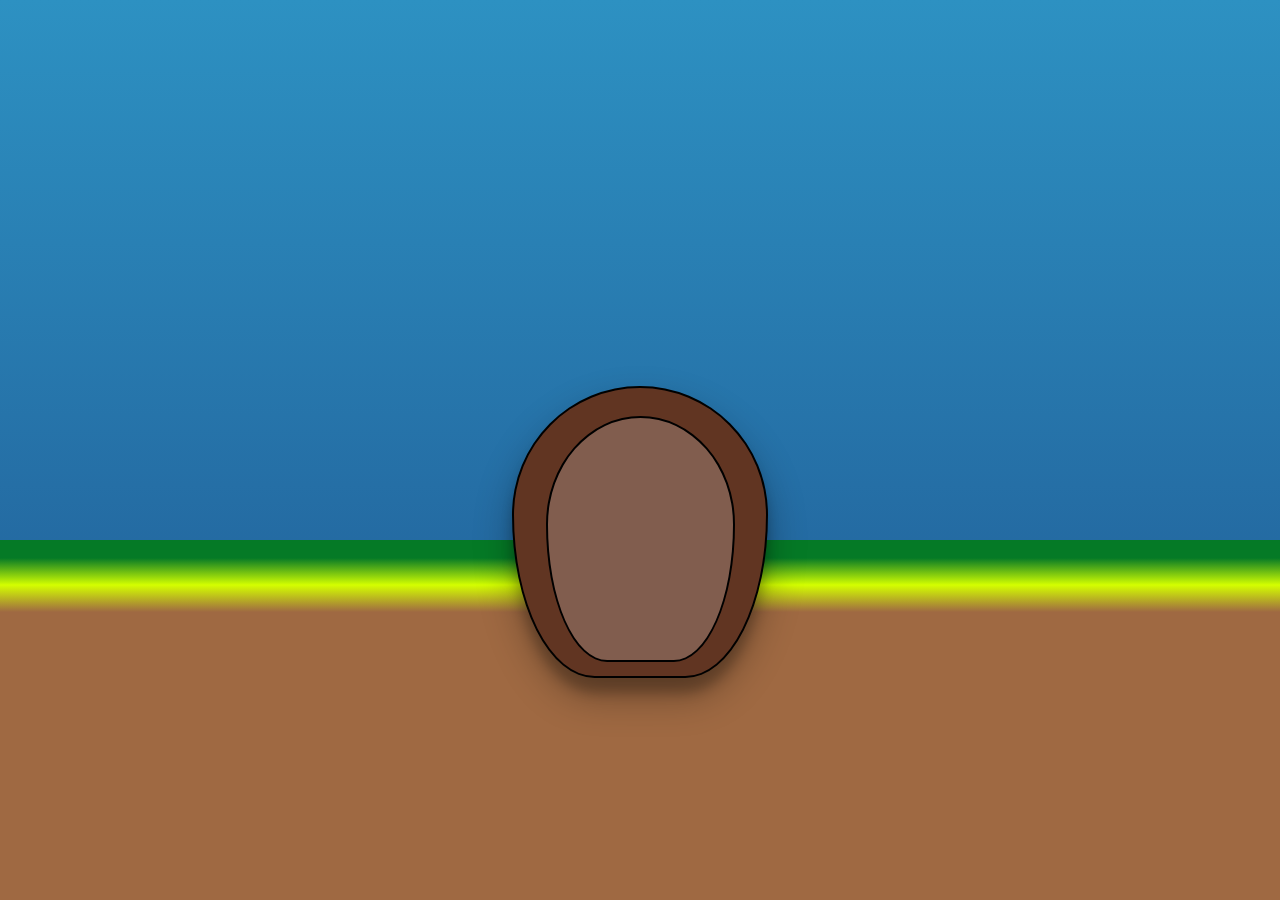
<file: index.html>
<!DOCTYPE html>
<html lang="en">
<head>
    <meta charset="UTF-8">
    <meta name="viewport" content="width=device-width, initial-scale=1.0">
    <link rel="stylesheet"href="style.css">
    <title>Document</title>
</head>
<body>
    <div>
    <h1>
        <span>B</span><span>u</span><span>i</span><span>l</span><span>d</span> 
        <span>a</span> 
        <span>g</span><span>r</span><span>o</span><span>u</span><span>n</span><span>d</span><span>h</span><span>o</span><span>g</span>
    </h1>
    </div>
    <section>
        <section> <!--Lichaam-->
           <label><input type="radio" name="ArmsAppear" value="--arm"></label><!--body fur-->
            <div><!--hoofd-->
                <fieldset> <!--snuit-->
                    <label><input type="radio" name="--RotateSnout" value="--Rotate-Snout-1"  checked></label>
                    <label><input type="radio" name="--RotateSnout" value="--Rotate-Snout-2"></label>
                    <label><input type="radio" name="--RotateSnout" value="--Rotate-Snout-3"></label>
                    <label><input type="radio" name="--RotateSnout" value="--Rotate-Snout-4"></label>
                    <label><input type="radio" name="--RotateSnout" value="--Rotate-Snout-5"></label>

                    <label><input type="radio" name="--Trigger-Ears" value="--Trigger-Ears"></label><!--neus-->
                    <div></div><!--tanden-->
                    <div></div><!--tanden-->
                </fieldset>
                <div></div><!--oog links-->
                <div></div><!--oog rechts-->
                <div></div><!--oor links-->
                <div></div><!--oor rechts-->
            </div>

         
                <fieldset>
                    <label><input type="radio" name="--MoveLeftArm" value="--Left-Arm-1"  checked></label>
                    <label><input type="radio" name="--MoveLeftArm" value="--Left-Arm-2"></label>
                    <label><input type="radio" name="--MoveLeftArm" value="--Left-Arm-3"></label>
                    <label><input type="radio" name="--MoveLeftArm" value="--Left-Arm-4" ></label>
                    <label><input type="radio" name="--MoveLeftArm" value="--Left-Arm-5" ></label>

                    <label> <!--hand links-->
                        <div></div><!--klauw links-->
                        <input type="radio" name="--LeftClaw" value="--LeftClaw">
                    </label>
                </fieldset>

                 <fieldset>
                    <label><input type="radio" name="--MoveRightArm" value="--Right-Arm-1"  checked></label>
                    <label><input type="radio" name="--MoveRightArm" value="--Right-Arm-2"></label>
                    <label><input type="radio" name="--MoveRightArm" value="--Right-Arm-3"></label>
                    <label><input type="radio" name="--MoveRightArm" value="--Right-Arm-4" ></label>
                    <label><input type="radio" name="--MoveRightArm" value="--Right-Arm-5" ></label>

                    <label> <!--hand links-->
                        <div></div><!--klauw links-->
                        <input type="radio" name="--RightClaw" value="--RightClaw">
                    </label>
                </fieldset>

                


        </section>
    </section>
</body>
</html>
</file>
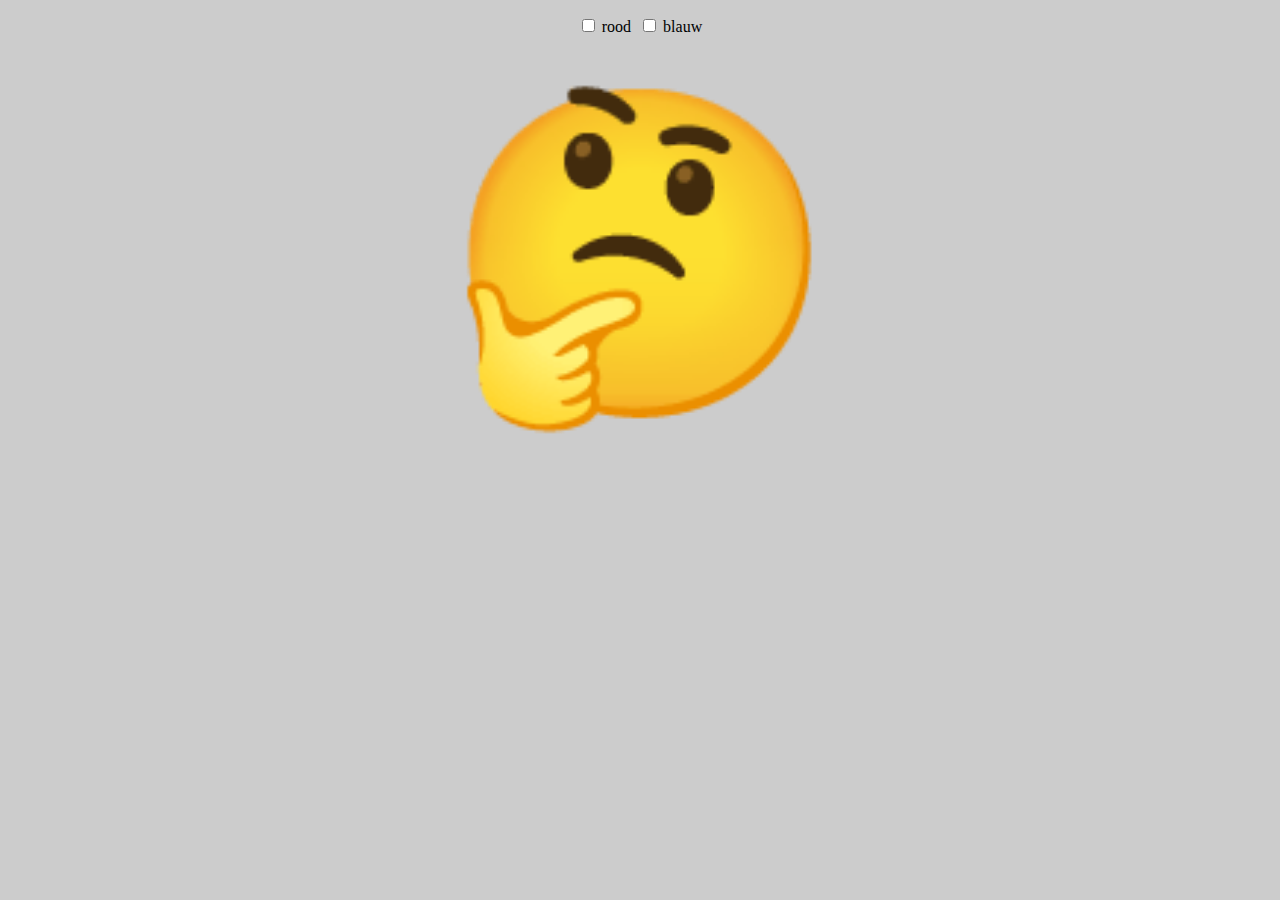
<file: index2.html>
<!DOCTYPE html>
<html lang="en">
<head>
    <meta charset="UTF-8">
    <meta name="viewport" content="width=device-width, initial-scale=1.0">
    <link rel="stylesheet"href="style2.css">
    <title>Document</title>
</head>
<body>
    <header>
		<label><input type="checkbox" value="rood"> rood</label>
		<label><input type="checkbox" value="blauw"> blauw</label>
</header>

<main>
	<p></p>
</main>
</body>
</html>
</file>
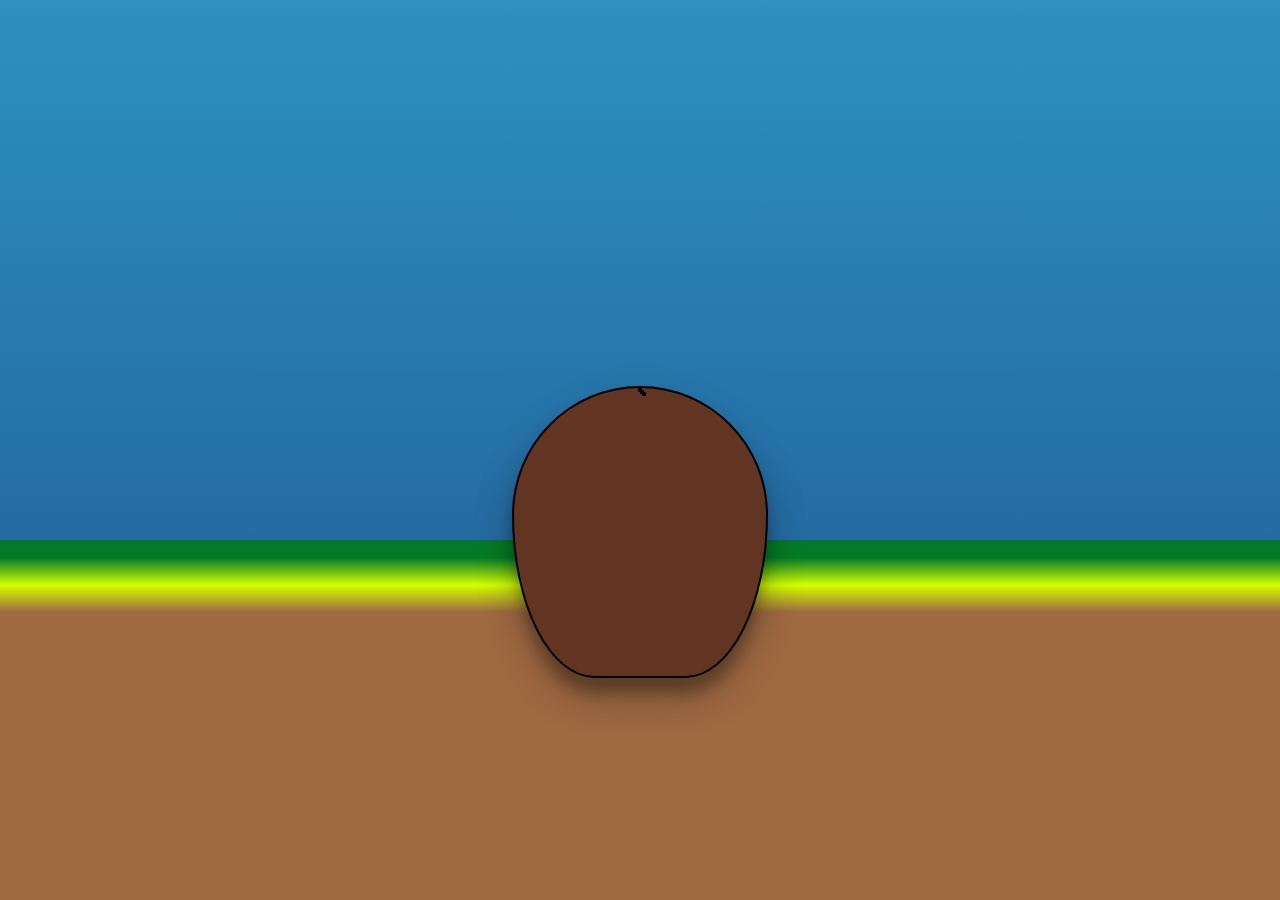
<file: Oldindex.html>
<!DOCTYPE html>
<html lang="en">
<head>
    <meta charset="UTF-8">
    <meta name="viewport" content="width=device-width, initial-scale=1.0">
    <link rel="stylesheet"href="style.css">
    <title>Document</title>
</head>
<body>
    <h1>Hallo</h1>
    <section>
        <section> <!--Lichaam-->
            <div></div><!--body fur-->
            <div><!--hoofd-->
                <div> <!--snuit-->
                    <div></div><!--neus-->
                    <div></div><!--tanden-->
                    <div></div><!--tanden-->
                </div>
                <div></div><!--oog links-->
                <div></div><!--oog rechts-->
                <div></div><!--oor links-->
                <div></div><!--oor rechts-->
            </div>
            <div><!--arm links-->
                <div> <!--hand links-->
                    <div></div><!--klauw links-->
                </div>
            </div>
            <div><!--arm rechts-->
                <div><!--hand rechts-->
                    <div></div><!--klauw rechts-->
                </div>
            </div>
        </section>
    </section>
</body>
</html>
</file>
<file: style.css>
/* 
index
==BOSMARMOT==
==BELLYBUTTON==
==ARMBUTTONS==
==ARMANIMATIONS== 
==SNOUTBUTTON==
==SNOUTANIMATIONS== 
==NOSEBUTTON==
==NOSEANIMATIONS==
==CLAWBUTTONS==
==CLAWANIMATION==
==DIGGING==
==CONTAINER==
==TEXT==
*/

*,
*::before,
*::after{
    box-sizing: border-box;
    margin:0;
    padding:0;
}
:root{
    --size-bosmarmot:20dvw;

    --Arms-Appear:false;
    --Left-Claws-Appear:false;
    --Right-Claws-Appear: false;
    --Left-Arm-Top: false;
    --Right-Arm-Top: false;
    --Trigger-Nose: false;
    --Trigger-Ears: false;
}

body{
    /* https://codepen.io/billyysea/pen/nLroLY */
    background: linear-gradient(to bottom, #2d91c2 0%,#1e528e 100%); 
    margin:0;
    height: 100dvh;
    display:grid;
    place-items: center;
    /* https://developer.mozilla.org/en-US/docs/Web/CSS/font */
    font: italic small-caps bold 16px/2 cursive;
    position: relative;

    overflow:hidden;
    &::before{
        content: '';
        position: absolute;
        height: 40vh;
        width: 100%;
        bottom: 0;
        /* Elton */
        background: linear-gradient(to bottom, #057a26 5%, #d4ff00 12.5%, #9F6942 20%);
    }
    
}

input {
	display:none;
}

/* ==BOSMARMOT== */
section:has(section){
    --size-line:calc(  var(--size-bosmarmot) / 100);
    width: var(--size-bosmarmot);
    aspect-ratio: 35/40;
    position: absolute;
    top: calc(40dvh + var(--size-bosmarmot) * 0.1);
    container-type: inline-size;

    & :nth-child(1n){
        position:absolute;
        border: var(--size-line) solid var(--border-color);
        background-color: var(--primary-color-groundhog);
        border-radius: 85% 85% 55% 55% / 75% 75% 95% 95%;
    }
}

section:has(> div){
    /* color pallete: https://www.color-hex.com/color-palette/1032945 */
    --primary-color-groundhog:#613522;
    --secondary-color-groundhog:#815d4e;
    --third-color-groundhog:#a0867a;
    --claw-color-groundhog:#dfd7d3;
    --border-color: black;
    --white:white;
    /* https://getcssscan.com/css-box-shadow-examples */
    box-shadow: rgba(0, 0, 0, 0.3) 0px 19px 38px, rgba(0, 0, 0, 0.22) 0px 15px 12px;
    width:100%;
    height:100%;
    display:grid;
    justify-items: center;
    /* fur */
    & > label:first-child{
        top: 10%;
        width: 75%;
        height: 85%;
        background-color: var(--secondary-color-groundhog);
               &:has(input[value="--arm"]:not(:checked)){
                    cursor:pointer;
                }
            }
    /* head */
    & > :nth-child(2){
        bottom: 90%;
        width: 55%;
        height: 40%;
        
        /* snout */
        & > :first-child{
            bottom: 20%;
            left: 25%;
            width: 55%;
            height: 40%; 
            border-radius:80% 80% 80% 81% / 50% 50% 80% 81% ;
            background-color: var(--secondary-color-groundhog);
            transition: all .20s;
            

            & label:not(:last-of-type) {
                grid-area:1/1;	
                pointer-events:none;
                opacity:0;	
                width:100%;
                height:100%;	
                &:has( :checked ) + label{
                    pointer-events: all;
                }
            }

            /* nose */
            & > label:last-of-type{
                top: 15%;
                left: 35%;
                transform-origin: center;
                width: 35%;
                height: 40%; 
                border-radius:80% 80% 80% 81% / 50% 50% 80% 81% ;
                background-color: black;
            }

            /* teeth left*/
             & >div:nth-last-of-type(2), &>:last-child{
                top: 65%;
                left: 37%;
                transform-origin: top;
                width: 15%;
                height: 30%; 
                border-radius: 6% 0% 10% 10% / 0% 0% 100% 100%;
                background-color: #dfd7d3;
                border-top: none;     
            }

            /* teeth right */
            & >:last-child{
                left: 51%;    
            }
        }

        /* left eye */
    & > :nth-child(2), >:nth-child(3){
        --eye-closed: 75%;
        top: 20%;
        left: 25%;
        width: 20%;
        height: 20%;  
        border-radius: 100% 100% 100% 100% / 100% 100% 100% 100%;

        background-image:
        radial-gradient(circle at top, var(--primary-color-groundhog) var(--eye-closed), var(--secondary-color-groundhog) 0 calc(var(--eye-closed) * 1.2), transparent 0),
        radial-gradient(
        circle at bottom right, 
           black 50%,
           white 0
             );
            }

    /* right eye */
    & > :nth-child(3){
        top: 20%;
        left: 60%;
        background-image:
        radial-gradient(
            circle at top,
            var(--primary-color-groundhog) var(--eye-closed),
            var(--secondary-color-groundhog) 0 calc(var(--eye-closed) * 1.2),
            transparent 0),
        radial-gradient(
        circle at left, 
           black 50%,
         white 0
             );
    }

    /* left ear */
    & > :nth-child(4), & > :nth-child(5){
        top: -10%;
        left: 15%;
        width: 20%;
        height: 25%;
        border-radius: 100% 100% 100% 100% / 100% 100% 100% 100%;
        z-index: -1 ;
        background-image: 
        radial-gradient(
        circle, 
           var(--third-color-groundhog) .6vw,
         var(--primary-color-groundhog) 0
             );
    }
   
    /* right ear */
    & > :nth-child(5){
        top: -10%;
        left: 65%;
    }
    }
    /* left arm */
    & > fieldset:first-of-type,
    & > fieldset:nth-of-type(2){
        transform-origin: top;
        top: 15%;
        left: 10%;
        width: 20%;
        height: 60%; 
        rotate: 35deg;
        display:grid;
        transition: all .20s;
        /* This comes from Sannes code pen, but I did nest it with the help Niels
        https://codepen.io/shooft/pen/emYvarP
         */
        & label:not(:last-child) {
            grid-area:1/1;	
            pointer-events:none;
            opacity:0;	
            width:100%;
            height:100%;	
            &:has( :checked ) + label,
            &:first-child:has( ~ label:nth-last-child(2) :checked ){
                /* Niels told me to use a variable so that the priority doesn't need to be changed */
                pointer-events: var(--arm-pointer-events, all);
            }
        }
                
        /* The claw on the left hand */
        & >label:has(div) > :first-child{
            /* middle claw */
            rotate: 95deg;
            border-radius: 100% 0% 80% 30% / 80% 30% 100% 30%;            

            /* right claw */
            &::after, &::before{
                content:"";
                position:absolute;
                bottom: 150%;
                width: 110%;
                height: 120%;
                background-color: var(--claw-color-groundhog);
                border: var(--size-line) solid var(--border-color);
                border-radius: 100% 0% 80% 30% / 80% 30% 100% 30%;
            }
            /* left claw */
            &::before{
                bottom: -150%; 
            }
        }
    }

    /* Right arm */
    & > fieldset:nth-of-type(2){
        left: 70%;
        rotate: -35deg;
        /* The claw on the right hand */
        & >label:has(div) > :first-child{
            /* middle claw */
            rotate: -95deg;
            border-radius: 0% 100% 30% 80% / 30% 80% 30% 100%;            
            /* right claw */
            &::after, &::before{
                border-radius: 0% 100% 30% 80% / 30% 80% 30% 100%;
            }
            /* left claw */
            &::before{
                bottom: -180%;
            }
    }
}

    /* Left and right hands */
    & > fieldset:first-of-type > label:has(div),
    & > fieldset:nth-of-type(2) > label:has(div){ 
        bottom: -10%;
        width: 125%;
        height: 30%; 
        left: -15%;
        border-radius: 85% 85% 55% 55% / 75% 75% 95% 95%;
    }    
    /* the middle claws on the right and left hand */
   & >fieldset:first-of-type > label:has(div) > :first-child,
   &> fieldset:nth-of-type(2) > label:has(div) > :first-child{  
        bottom: -20%;
        left: 10%;
        width: 70%;
        height: 30%; 
        background-color: var(--claw-color-groundhog);
        z-index: -1;
    }

}

/* ==BELLYBUTTON== */
/* idea to change it to container style queres came from Dante */
/* turns arms off, turns clickable arms off */
@container style(--Arms-Appear:false){
    section:has(> div) {
        &>fieldset:first-of-type > label,
        &>fieldset:nth-of-type(2) > label{
            --arm-pointer-events: none;
            cursor:default;
        }
        &> fieldset:first-of-type{
       display:none;
        }
        &> fieldset:nth-of-type(2){
           display:none;
            pointer-events: none;
        }
    }
}

/* arm appears */
  @container style(--Arms-Appear:true){ section:has(> div) {
    &> fieldset:first-of-type{
        animation: --flicker-border 1s linear;
        }
    &> fieldset:nth-of-type(2){
        animation: --invisible 1s linear, --flicker-border 1s linear 1s;
        }
}
  }

/* ==BELLYANIMATIONS== */
@keyframes --invisible {
    0%, 100%{
        border-color: transparent;
      background-color: transparent;
    }
}
@keyframes --flicker-border {
    0%, 20%, 40%, 60%, 80%, 100%{
      border-color: transparent;
      background-color: transparent;
    }
    10%, 30%, 50%, 70%, 90% {
      border-color: white;
      background-color: transparent;
    }
  }

  
  /* ==ARMBUTTONS== */
section:has(input[value="--Left-Arm-1"]:checked) section:has(> div) > :nth-child(3){transform: rotate(10deg);}
section:has(input[value="--Left-Arm-2"]:checked) section:has(> div) > :nth-child(3){transform: rotate(30deg);}
section:has(input[value="--Left-Arm-3"]:checked) section:has(> div) > :nth-child(3){transform: rotate(50deg);}
section:has(input[value="--Left-Arm-4"]:checked) section:has(> div) > :nth-child(3){transform: rotate(70deg);}
section:has(input[value="--Left-Arm-5"]:checked) section:has(> div) > :nth-child(3){transform: rotate(90deg);}
section:has(input[value="--Right-Arm-1"]:checked) section:has(> div) > :nth-child(4){transform: rotate(-10deg);}
section:has(input[value="--Right-Arm-2"]:checked) section:has(> div) > :nth-child(4){transform: rotate(-30deg);}
section:has(input[value="--Right-Arm-3"]:checked) section:has(> div) > :nth-child(4){transform: rotate(-50deg);}
section:has(input[value="--Right-Arm-4"]:checked) section:has(> div) > :nth-child(4){transform: rotate(-70deg);}
section:has(input[value="--Right-Arm-5"]:checked) section:has(> div) > :nth-child(4){transform: rotate(-90deg);}

/* head is off */
@container style(--Left-Arm-Top:false) or style(--Right-Arm-Top:false){
    section:has(> div) > :nth-child(2){
        display: none;
    }
}

/* changes cursor of the arms */
@container style(--Left-Arm-Top:false) or style(--Right-Arm-Top:false){ @container style(--Arms-Appear:true){
    section:has(>div){
    &>fieldset:first-of-type > label:not(:last-child),
    &> fieldset:nth-of-type(2) > label:not(:last-child){
        cursor:pointer;
    }}
}}

/* triggers head and arm animations, turns off clickable arms */
@container style(--Left-Arm-Top:true) and style(--Right-Arm-Top:true){
section:has(> div){
   & > :nth-child(2){
    animation: --head-appears 2s linear;
    }
    & > fieldset:first-of-type{
        animation: --lower-arms 2s linear forwards;
        --start:90deg;
        & > label:not(:last-child){
           --arm-pointer-events: none;
        }
    }
    & > fieldset:nth-of-type(2){
        animation: --lower-arms 2s linear forwards;
        --start:-90deg;
        & > label:not(:last-child){
            --arm-pointer-events: none;
        }
    }
}}
/* ==ARMANIMATIONS== */
@keyframes --head-appears {
    0%{
        transform-origin: bottom;
        transform:scaleY(0%) translateY(50%);
        z-index: -1;
    }
    40%, 60%{
        transform: scaleY(50%) translateY(50%);
        z-index: -1;
    }
    90%{
        transform:translateY(-25%);
    }
    100%{
        transform:scaleY(100%) translateY(0%);
    }
}
@keyframes --lower-arms {
    from{
        transform: rotate(var(--start));
    }
    to{
        transform: rotate(0deg)
    }
}

/* ==SNOUTBUTTON== */

section:has(input[value="--Rotate-Snout-1"]:checked) section:has(> div) > :nth-child(2) > :first-child{transform: rotateZ(160deg);}
section:has(input[value="--Rotate-Snout-2"]:checked) section:has(> div) > :nth-child(2) > :first-child{transform: rotateZ(120deg);}
section:has(input[value="--Rotate-Snout-3"]:checked) section:has(> div) > :nth-child(2) > :first-child{transform: rotateZ(80deg);}
section:has(input[value="--Rotate-Snout-4"]:checked) section:has(> div) > :nth-child(2) > :first-child{transform: rotateZ(40deg);}
section:has(input[value="--Rotate-Snout-5"]:checked) section:has(> div) > :nth-child(2) > :first-child{transform: rotateZ(0deg);}

/* changes cursor of snout, turns off nose*/
@container style(--Trigger-Nose:false){
    section:has(>div){
        &>:nth-child(2) > :first-child {
            &>label{
                cursor:pointer;
            }
        & label:last-of-type {
   display:none;
       }
       }       
}}

/* activates snout and nose animation */
@container style(--Trigger-Nose:true){
   section:has(>div) >:nth-child(2) > :first-child{
  animation:--snout-correct 2s linear forwards .2s;
   --scale: 3;
   --rotateY: 180deg;
        &> label:last-of-type{
            animation:--invisible 1s linear, --snout-correct 2s linear 1.2s;
            --rotateZ: 360deg;
            --scale: 3;
            --rotateY: 0deg;
            cursor:pointer;
        }
}}
/* ==SNOUTANIMATIONS== */
@keyframes --snout-correct {
0%{
    transform: scale(1, 1) rotateY(0deg) rotateZ(0deg);
    z-index: 3;
}
50%{
    transform: scale(var(--scale), var(--scale)) rotateY(var(--rotateY, 0)) rotateZ(var(--rotateZ, 0));
    z-index: 3;
}
100%{
    transform: scale(1, 1) rotateY(var(--rotateY, 0)) rotateZ(calc(var(--rotateZ, 0deg) * 2));
    z-index: 3;
}}


  /* ==NOSEBUTTON== */
  /* Hands hidden, Ears hidden, teeth hidden */
@container style(--Trigger-Ears:false){
    section:has(>div){
        &> fieldset:first-of-type >label:has(div),
        &> fieldset:nth-of-type(2) >label:has(div){
               display: none;
            }
        &>:nth-child(2){
            & :first-child >div{
                display:none;
            }
            & > div:nth-of-type(3),& > div:nth-of-type(4){
                display:none;
            }
        }
}}
  /* Hands appear, Ears appear, Eyes open, Teeh appear, nose cursor normal */
@container style(--Trigger-Ears:true){
    section:has(>div){
        &> fieldset:first-of-type >label:has(div){
            animation:--invisible 3.5s linear, --flicker-border .5s linear 3.5s;
            cursor: pointer;
        }
        &> fieldset:nth-of-type(2) >label:has(div){
            animation:--invisible 4.5s linear, --flicker-border 1s linear 4.5s;
            cursor: pointer;
        }

        /* turn off cursor on nose */
    &>:nth-child(2){
        &> :first-child{
            &> label:last-of-type{
                cursor: default;
                }
                & > div{
                    animation: --invisible 3s, --teeth-grow .5s linear 3s;
                }
        }
        &> div:nth-of-type(1), &> div:nth-of-type(2){
            --eye-closed: 75%;
            animation: 
            /* Sanne heeft me geholpen met de animation iteration samen te voegen met de animation functie. */
                --blink .4s linear 4 2s, 
                --blink 2s linear infinite 3.5s;
        }

        & > div:nth-of-type(3){
        animation:--trigger-ears 2s linear;
    }
    & > div:nth-of-type(4){
        animation:--trigger-ears 2s linear;
        --first: -40%;
        --second: -130%;
        --third:-275%;
        --fourth:-253%;
    }}
}}


/* ==NOSEANIMATIONS= */
@keyframes --trigger-ears {
    0%{
        transform:translate(var(--first, 40%), 75%);
    }
    25%{
        transform:translate(0%, -20%);
    }
    50%{
        transform: translate(var(--second, 130%), -60%);
    }
    75%{ 
        transform: translate(var(--third, 275%), -20%);
    }
    100%{
        transform: translate(var(--fourth, 253%), 0%);
    }
}

@keyframes --teeth-grow {
    from{
        transform:scaleY(0);
    }
    to{
        transform: scaleY(1);
    }
}

@keyframes --blink {
    0% {
        --eye-closed: 75%;
    }
    25%{
        --eye-closed: 0%;
    }
}

/* ==CLAWBUTTONS== */
@container style(--Left-Claws-Appear:false){section:has(> div) > fieldset:first-of-type > label:has(div) > :first-child{display:none;}}
@container style(--Left-Claws-Appear:true){ section:has(> div) > fieldset:first-of-type > label:has(div) {
    cursor: default;
    &> :first-child{
        animation: --claw-appears .4s linear; --start: -55%;
    }}}
@container style(--Right-Claws-Appear:false){section:has(> div) > fieldset:nth-of-type(2) > label:has(div) > :first-child{display:none;}}
@container style(--Right-Claws-Appear:true){section:has(> div) > fieldset:nth-of-type(2) > label:has(div){ 
    cursor: default;
    &> :first-child{
         animation: --claw-appears .4s linear; --start: 55%;
        }}} 
   
/* ==CLAWANIMATION== */
/* Chat GPT told me I could use a variable for the start when I asked if there was a way not to have the animation double. */
@keyframes --claw-appears {
from {
transform: translateX(var(--start));
}
to{
transform: translateX(0%)
}
}

/* ==DIGGING== */
@container style(--Right-Claws-Appear:true) and style(--Left-Claws-Appear:true){
    section:has(> div){
        transform-origin: center;
        animation: --jump-body 2s linear forwards .5s, --digging-body 10s linear forwards 2.6s;
        &> fieldset:first-of-type{
            animation: --jump-arms 1.6s linear forwards, --digging-arms .75s linear forwards 2.25s 10;
        }
        &> fieldset:nth-of-type(2){
            animation: --jump-arms 1.6s linear forwards, --digging-arms .75s linear forwards 2.5s 10;
            --jumpStart: -160deg;
            --dig-1: -160deg;
            --dig-2: -90deg;
        }
    }
} 
   
@keyframes --jump-body{
    0%{
        transform: translate(0%) scaleY(1);
    }
    30%{
        transform: translateY(5%) scaleY(.9);
    }
    40%{ 
        transform: 
        scaleY(1) 
        translateY(-50%)
        ; 
    } 
    60%{
        transform:
        translateY(-50%)
        rotateZ(90deg)
    }
    80%{ 
        transform:
        translateY(-20%)
        rotateZ(180deg)
    }
    100%{ 
        transform: 
        translateY(10%) 
        rotateZ(180deg)
        
    } 

}

@keyframes --digging-body{
    0%{
        transform: 
        translateY(10%) 
        rotateZ(180deg)
    }
    100%{
        transform: 
        translateY(100vh) 
        rotateZ(180deg)
    }
}

@keyframes --jump-arms{
    0%{
        transform:rotate(0deg) rotate(0deg);
    }
    30%{
        transform:rotate(0deg) rotate(0deg);
    }
    100%{
        transform:rotate(var(--jumpStart,160deg))
    }
}
@keyframes --digging-arms {
    0% {
        transform: rotate(var(--dig-1,160deg)) translateY(0%);
    }
    33% {
        transform: rotate(var(--dig-2,90deg)) translateY(-5%);
    }
    66% {
        transform: rotate(var(--dig-1,160deg)) translateY(-15%);
    }
    100% {
        transform: rotate(var(--dig-1,160deg)) translateY(0%);
    }
}

/* ==CONTAINER== */
@container (max-width: 130px) {
    section:has(> div){
        width:200%;
        height:200%;
        left: -50%;
    }
    section:has(> div) > fieldset:nth-of-type(1) > label:has(div) > :first-child,
    section:has(> div) > fieldset:nth-of-type(2) > label:has(div) > :first-child{
        left: 30%;

        &::after{
            content:none;
        }
        &::before{
            bottom: -200%;
        }
    }
    section:has(> div) > fieldset:nth-of-type(2) > label:has(div) > :first-child{
        left: 0%;
    } 
}
/* ==TEXT== */
@container style(--Right-Claws-Appear:false) or style(--Left-Claws-Appear:false){
    h1{
        display: none;  
    }
} 

  @container style(--Right-Claws-Appear:true) and style(--Left-Claws-Appear:true){
    h1{
        font-size: 3em;
        text-align: center;
        -webkit-text-stroke: 1px black;  
        color: gold;
        animation: --text-appears 5s linear forwards 4s;
        transform:translateY(80dvh);
        /* https://prismic.io/blog/css-text-animations */
    span{
        animation: --wave 2s ease-in-out infinite;
        display: inline-block;
    &:nth-child(1) { --index-h1: 1; }
    &:nth-child(2) { --index-h1: 2; }
    &:nth-child(3) { --index-h1: 3; }
    &:nth-child(4) { --index-h1: 4; }
    &:nth-child(5) { --index-h1: 5; }
    &:nth-child(6) { --index-h1: 6; }
    &:nth-child(7) { --index-h1: 7; }
    &:nth-child(8) { --index-h1: 8; }
    &:nth-child(9) { --index-h1: 9; }
    &:nth-child(10) { --index-h1: 10; }
    &:nth-child(11) { --index-h1: 11; }
    &:nth-child(12) { --index-h1: 12; }
    &:nth-child(13) { --index-h1: 13; }
    &:nth-child(14) { --index-h1: 14; }
    &:nth-child(15) { --index-h1: 15; }
    &:nth-child(16) { --index-h1: 16; }
    &:nth-child(n){
        animation-delay: calc(0.2s * (var(--index-h1) - 1) + 4s);
    }
    }
}
}

@keyframes --text-appears{
    0%{
    transform:translateY(80dvh);
    }
    100%{ 
        transform:translateY(0%)
       }
}
 /* https://prismic.io/blog/css-text-animations */
@keyframes --wave {
    0%, 100% {
        transform: translateY(0);
    }
    50% {
        transform: translateY(-20px);
    }
}


/* ==OTHER== */
html:has([value="--arm"]:checked) {
    --Arms-Appear: true;
  }

  html:has([value="--RightClaw"]:checked) {
    --Right-Claws-Appear:true;
  }
  html:has([value="--LeftClaw"]:checked) {
    --Left-Claws-Appear:true;
  }

  html:has([value="--Left-Arm-5"]:checked) {
    --Left-Arm-Top: true;
  }
  html:has([value="--Right-Arm-5"]:checked) {
    --Right-Arm-Top: true;
  }

  html:has([value="--Rotate-Snout-5"]:checked) {
    --Trigger-Nose: true;
  }
 
  html:has([value="--Trigger-Ears"]:checked) {
    --Trigger-Ears: true;
  }
</file>
<file: style2.css>
/************/
/* SETTINGS */
/************/
html:has([value="rood"]:checked) {
	--rood:true;
}

html:has([value="blauw"]:checked) {
	--blauw:true;
}


/***********/
/* QUERIES */
/***********/

/* variables */

/* body --> --bg */
/* body --> --clr */
/* body --> --accent */

/* p --> --emoji */
/* p --> --filter */


/* rood is true */
@container style(--rood:true) {
	body {
		--bg:crimson;
		--accent:crimson;
	}
	
	p {
		--emoji:"👹";
	}
}


/* blauw is true */
@container style(--blauw:true) {
	body {
		--bg:dodgerblue;
		--accent:dodgerblue;
	}
	
	p {
		--emoji:"🥶";
	}
}


/* blauw en rood zijn true */
@container style(--rood:true) and style(--blauw:true) {
	body {
		--bg:purple;
		--accent:purple;
	}
	
	p {
		--emoji:"😈";
	}
}


/* blauw of rood is true */
@container style(--rood:true) or style(--blauw:true) {
	body{
		--clr:#fff;
	}
	
	p {
		--filter:drop-shadow(0 0 .2em #fff);
	}
}












body {
	/* aanpasbaar */
	background-color:var(--bg, #ccc);
	color:var(--clr, CanvasText);
	accent-color:var(--accent, #ccc);
	
	margin:0;
}

/* header */
header {
	padding:1em;
	
	display:flex;
	justify-content:center;
	gap:.5em;
}

/* main */
main {
	padding:1em;	
}

p {
	margin:0;
	text-align:center;
	font-size:min(50vmin, 20em);
	
	/* aanpasbaar */
	filter: var(--filter, unset);
}

p::after {
	/* aanpasbaar */
	content:var(--emoji, "🤔");
}
</file>
